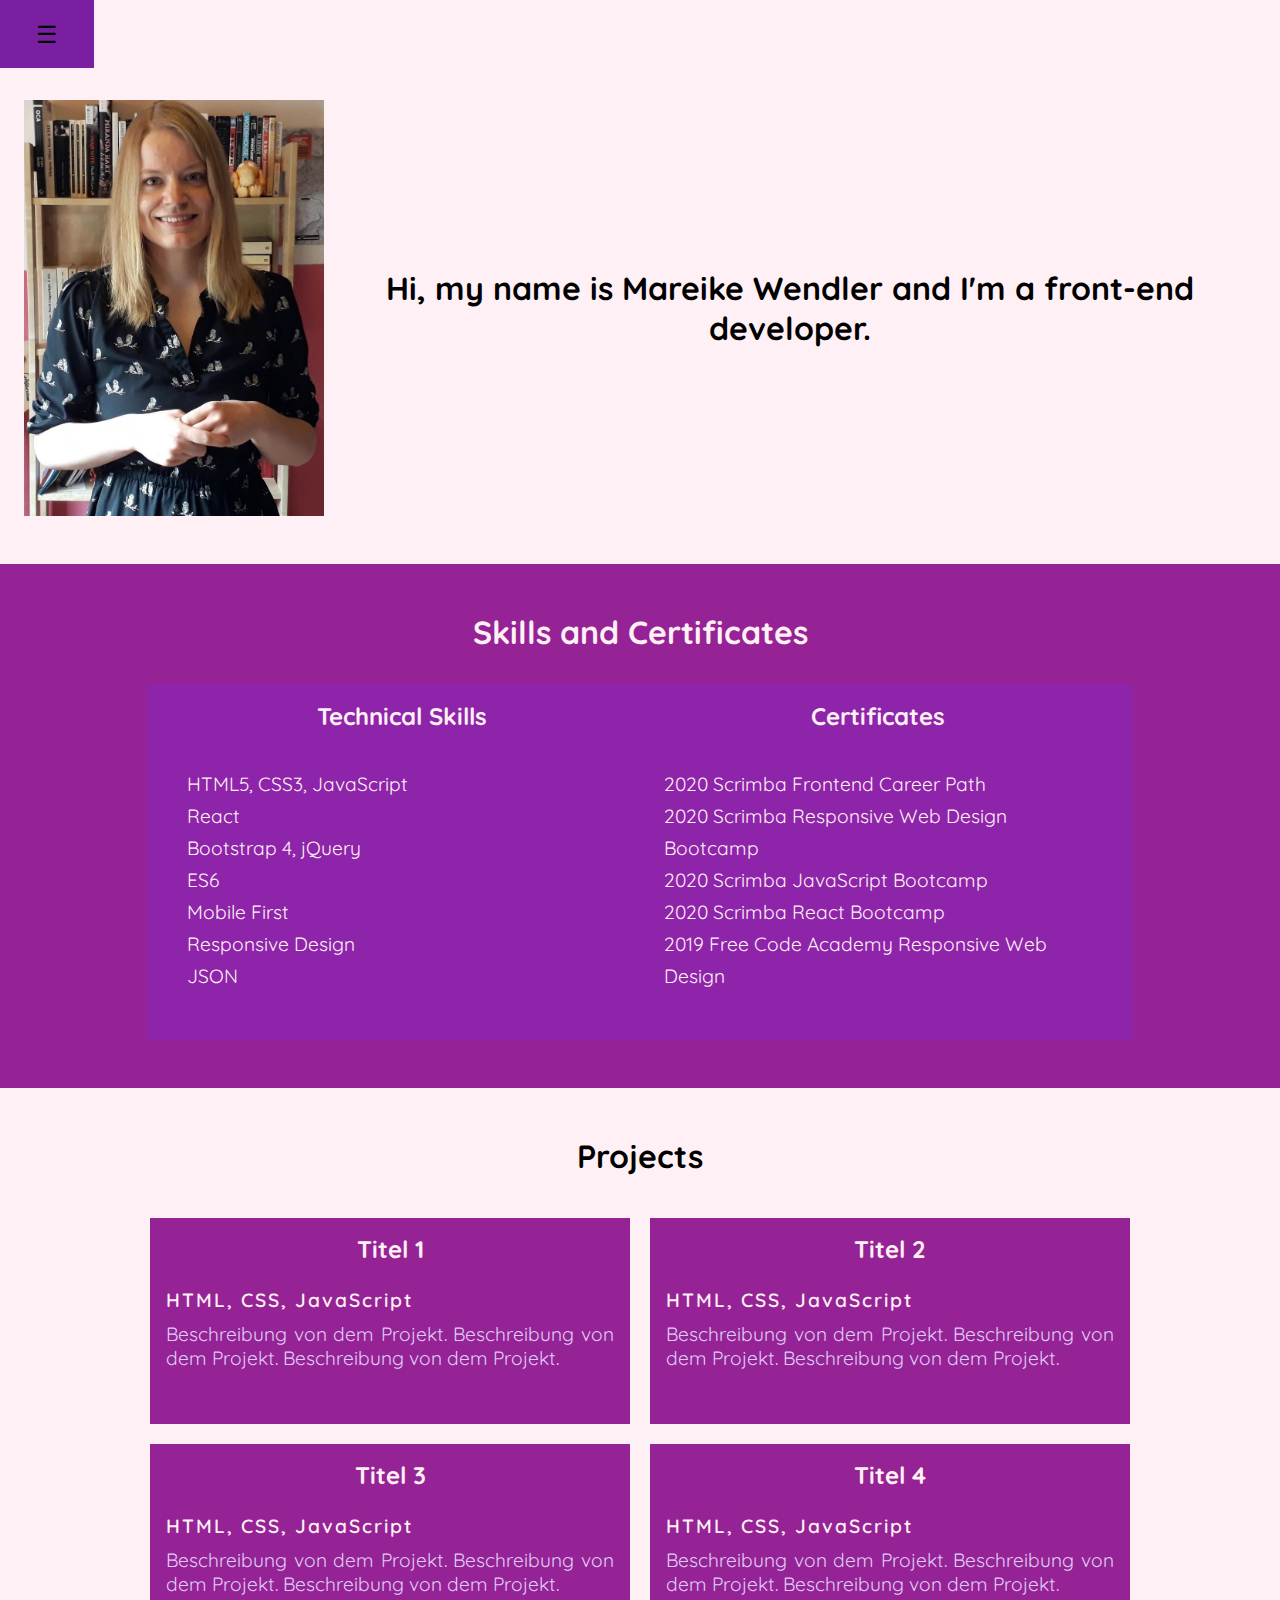
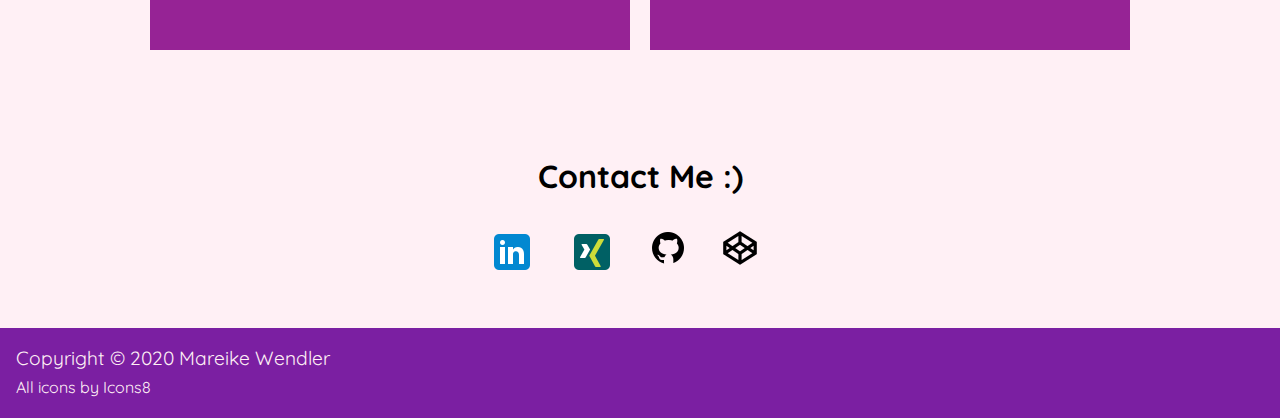
<file: mainpage.html>
<!DOCTYPE html>
<html lang="en" dir="ltr">

<head>
  <meta charset="utf-8">
  <meta name="viewport" content="width=device-width, initial-scale=1.0">
  <link href="https://fonts.googleapis.com/css2?family=Quicksand&display=swap" rel="stylesheet">
  <link rel="stylesheet" href="//use.fontawesome.com/releases/v5.0.7/css/all.css">
  <link rel="stylesheet" type="text/css" href="mainpage.css">
  <title>My Portfolio Page</title>
</head>

<body>
  <!--Menu-bar-->
  <header>
    <button class="nav--toggle" id="nav--open">&#9776;</button>
    <nav class="nav">
      <button class="nav--toggle" id="nav--close">&#9776;</button>
      <ul class="nav__container">
        <a href="#intro" class="nav__link"><li class="nav__item">Home</li></a>
        <a href="#background" class="nav__link"><li class="nav__item">Skills and Certificates</li></a>
        <a href="#projects" class="nav__link"><li class="nav__item">Projects</li></a>
        <a href="#contact-me" class="nav__link"><li class="nav__item">Contact</li></a>
      </ul>
    </nav>
  </header>

  <!--Introduction-->
  <section class="intro__section" id="intro">
    <h1 class="intro__heading">Hi, my name is Mareike Wendler and I'm a front-end developer.</h1>
    <img src="../pic-of-me.jpg" alt="Picture of me." class="picture">
  </section>

  <!--Technical Skills and Certificates-->
  <section class="background__section" id="background" >
    <h1 class="heading">Skills and Certificates</h1>
    <div class="background__container">
    <div class="background">
      <h2 class="background__subheading">Technical Skills</h2>
      <p class="skill">HTML5, CSS3, JavaScript</p>
      <p class="skill">React</p>
      <p class="skill">Bootstrap 4, jQuery</p>
      <p class="skill">ES6</p>
      <p class="skill">Mobile First</p>
      <p class="skill">Responsive Design</p>
      <p class="skill">JSON</p>
    </div>
    <div class="background">
      <h2 class="background__subheading">Certificates</h2>
      <p class="cert"><a href="https://scrimba.com/certificate/uWDG5rSY/gresponsive">2020 Scrimba Frontend Career Path</a></p>
      <p class="cert">2020 Scrimba Responsive Web Design Bootcamp</p>
      <p class="cert">2020 Scrimba JavaScript Bootcamp</p>
      <p class="cert">2020 Scrimba React Bootcamp</p>
      <p class="cert">2019 Free Code Academy Responsive Web Design</p>
    </div>
  </div>
  </section>

  <!--Projects-->
  <section class="projects__section"  id="projects">
    <h1 class="heading">Projects</h1>

    <div class="projects__container">
      <div class="project">
        <h2 class="heading">Titel 1</h2>
        <p class="project__tools">HTML, CSS, JavaScript</p>
        <p class="project__description">Beschreibung von dem Projekt. Beschreibung von dem Projekt. Beschreibung von dem Projekt.</p>
      </div>

      <div class="project">
        <h2 class="heading">Titel 2</h2>
        <p class="project__tools">HTML, CSS, JavaScript</p>
        <p class="project__description">Beschreibung von dem Projekt. Beschreibung von dem Projekt. Beschreibung von dem Projekt.</p>
      </div>

      <div class="project">
        <h2 class="heading">Titel 3</h2>
        <p class="project__tools">HTML, CSS, JavaScript</p>
        <p class="project__description">Beschreibung von dem Projekt. Beschreibung von dem Projekt. Beschreibung von dem Projekt.</p>
      </div>

      <div class="project">
        <h2 class="heading">Titel 4</h2>
        <p class="project__tools">HTML, CSS, JavaScript</p>
        <p class="project__description">Beschreibung von dem Projekt. Beschreibung von dem Projekt. Beschreibung von dem Projekt.</p>
      </div>
    </div>
  </section>

  <!--Contact Me-->
  <section class="contact__section" id="contact-me">
    <h1 class="heading">Contact Me :)</h1>
    <div class="contact__container">

      <a href="https://www.linkedin.com/in/mareike-wendler/" target="_blank">
        <div class="logo">
          <img src="..\linkedin.png" alt="Linkedin-Logo">
        </div>
      </a>

      <a href="https://www.xing.com/profile/Mareike_Wendler2/cv" target="_blank">
        <div class="logo">
          <img src="..\xing.png" alt="Xing-Logo">
        </div>
      </a>
      <a href="https://github.com/MareikeW" target="_blank">
        <div class="logo">
          <img src="..\github.png" alt="Github-Logo">
        </div>
      </a>
      <a href="https://codepen.io/Mareike91" target="_blank">
        <div class="logo">
          <img src="..\codepen.png" alt="Codepen-Logo">
        </div>
      </a>

    </div>
  </section>

  <!--Footer-->
  <footer class="footer">
    <p>Copyright &copy; 2020 Mareike Wendler</p>
    <a href="https://icons8.com/icon/20909/html-5">All icons by <span>Icons8</span></a>
  </footer>

<script src="page.js"></script>
</body>

</html>
</file>
<file: mainpage.css>
:root {
  /* Color Themes */
  --violet: rgb(150, 35, 149);
  --darkPurple: #7b1fa2;
  --lightPurple: #8e24aa;
  --lavenderblush: 	#FFF0F5;
  --grey: #424242;
  --lightlilac: rgb(222, 203, 245);
}

* {
  margin: 0;
  padding: 0;
  box-sizing: border-box;
  font-family: 'Quicksand', sans-serif;
}

/* Global styling */
body {
  background-color: var(--lavenderblush);
}

a {
  text-decoration: none;
  color: inherit;
}

h1 {
  font-size: 2em;
}

h2 {
  font-size: 1.5em;
}

p {
  font-size: 1.2em;
}

section {
  padding: 3em 1.5em;
}

.heading  {
  text-align: center;
  margin-bottom: 1em;
}

/* Navigation */
.nav--toggle {
  padding: 0.8em 1.5em;
  cursor: pointer;
  background-color: var(--lavenderblush);
  border: none;
  font-size: 1.5em;
  position: fixed;
  z-index: 1;
}

.nav--toggle:hover,
.nav--toggle:focus {
  background-color: var(--darkPurple);
  outline: none;
}

.nav {
  background-color: var(--darkPurple);
  width: 200px;
  height: 100vh;
  position: fixed;
  opacity: .97;
  display: none;
  z-index: 1;
}

.nav__container {
  margin-top: 100px;
  border: 1px solid var(--lightPurple);
}

.nav__item {
  padding: 1em;
  background-color: var(--lightPurple);
}

.nav__link {
  text-decoration: none;
  color: var(--lavenderblush);
  text-transform: uppercase;
}

.nav__item:hover,
.nav__item:hover {
  background-color: var(--darkPurple);
}

/* Intro */
.intro__section {
  background-color: var(--lavenderblush);
  display: flex;
  justify-content: center;
  flex-direction: column;
  align-items: center;
  padding-top: 100px;
  animation: showIntro;
  animation-duration: 4s;
}

.intro__heading {
  text-align: center;
  order: 1;
}

.picture {
  width: 200px;
  margin-bottom: 2em;
}

@keyframes showIntro {
  from {opacity: 0;}
  to {opacity: 1;}
}

@media (min-width: 800px) {
  .intro__section {
    flex-direction: row;
  }

  .picture {
    margin-bottom: 0;
  }

  #zeilenumbruch {
    display: block;
    margin-left: 1.8em;
  }
}

@media (min-width: 900px) {
  #zeilenumbruch {
    margin-left: 4em;
  }

  .picture {
    width: 300px;
  }
}

.about {
  text-align: justify;
  letter-spacing: 0.1em;
}

/* About */
.about p {
  font-size: 1em;
  margin: 1em 1.2em;
}

.about__heading:before {
  content: '';
  display: block;
  border-bottom:rgb(150, 35, 149) solid 0.5em;
  width: 50%;
  margin: 0 auto 1em auto;
}

.about__heading {
  text-align: center;
}

.box-style {
  background-color: rgb(222, 203, 245);
  text-align: center;
  padding: 1em 1.2em;
}

@media (min-width: 600px) {
  .about {
    margin: 0 2em;
  }
}

@media (min-width: 1000px) {
  .about {
    margin: 0 10em;
  }

  .about__heading {
    text-align: left;
    margin-left: 0.8em;
  }
}

/* Background */
.background__section {
  background-color: var(--violet);
  color: var(--lavenderblush);
}

.background__container {
  text-align: left;
  display: flex;
  flex-direction: column;
  line-height: 2em;
  background-color: var(--lightPurple);
  padding: 1em;
}

.background:first-child {
  padding-bottom: 2em;
}

.background h2 {
  text-align: center;
}

.background-list {
  font-weight: 800;
  list-style: none;
  display: grid;
  grid-template-columns: auto auto auto; 
}

.background-list li {
  padding: 10px;
}

.background-icon {
  display: block;
  margin: 0 auto;
}

.background-icon-text {
  display: block;
  text-align: center;
}

#yearspacing {
  letter-spacing: 0.1em;
}

.cert:hover,
.cert:focus {
  font-weight: 800;
}

.cert__description {
  margin: 0.5em 1em;
  color: var(--lightlilac);
  line-height: 1.2em;
}

@media (min-width: 920px) {
    .background__container {
      flex-direction: row;
      justify-content: space-around;
    }

    .background {
      width: 45%;
    }

    .background h2 {
      margin-bottom: 1.5em;
    }
}

@media (min-width: 1100px) {
  .background__container {
    margin-left: 10%;
    margin-right: 10%;
  }
}

/* Projects */
.projects__container {
  display: flex;
  flex-wrap: wrap;
  justify-content: space-around;
  margin: 0 auto;
  color: var(--lavenderblush);
}

.project {
  margin: 10px;
  max-width: 480px;
  padding: 1em;
  background-color: var(--violet);
  transition: box-shadow 0.3s;
  transition: transform 0.3s;
  cursor: pointer;
  position: relative;
}

.project:hover,
.project:focus {
  box-shadow: 0px 13px 14px 4px rgba(66,66,66,1);
  transform: scale(1.01);
}

.project__picture {
  width: 450px;
  display: block;
  margin-bottom: 2em;
}

.project__tools {
  font-weight: 600;
  letter-spacing: 2px;
}

.tech {
  background-color: rgba(222, 203, 245, 0.45);
  border-radius: 15px;
  padding: 0.3em 0.5em;
  line-height: 45px;
}

.project__description {
  margin-top: 0.5em;
  color: var(--lightlilac);
  margin-bottom: 2em;
  text-align: justify;
}

.github-source__button {
  padding: 0.5em 1em;
  background-color: var(--lavenderblush);
  border-color: var(--lavenderblush);
  border-radius: 10px;
  color: var(--grey);
  position: absolute;
  bottom: 1em;
  left: 1em;
}

.github-source__button:hover,
.github-source__button:focus {
  cursor: pointer;
  background-color: var(--grey);
  color: var(--lavenderblush);
}

@media (min-width: 500px) {
  .projects__container {
      max-width: 1000px;
  }
}

/* Contact */
.contact__container {
  display: flex;
  justify-content: center;
}

.logo {
  padding-right: 2em;
  transition: transform 300ms;
}

.logo:hover,
.logo:focus {
  transform: scale(1.2);
}

#contact-me h2,
#contact-me p {
  text-align: center;
}

#contact-me p {
  margin-top: 1em;
}


/* footer */
.footer {
  padding: 1em;
  line-height: 1.8em;
  background-color: var(--darkPurple);
  color: var(--lavenderblush);
}
</file>
